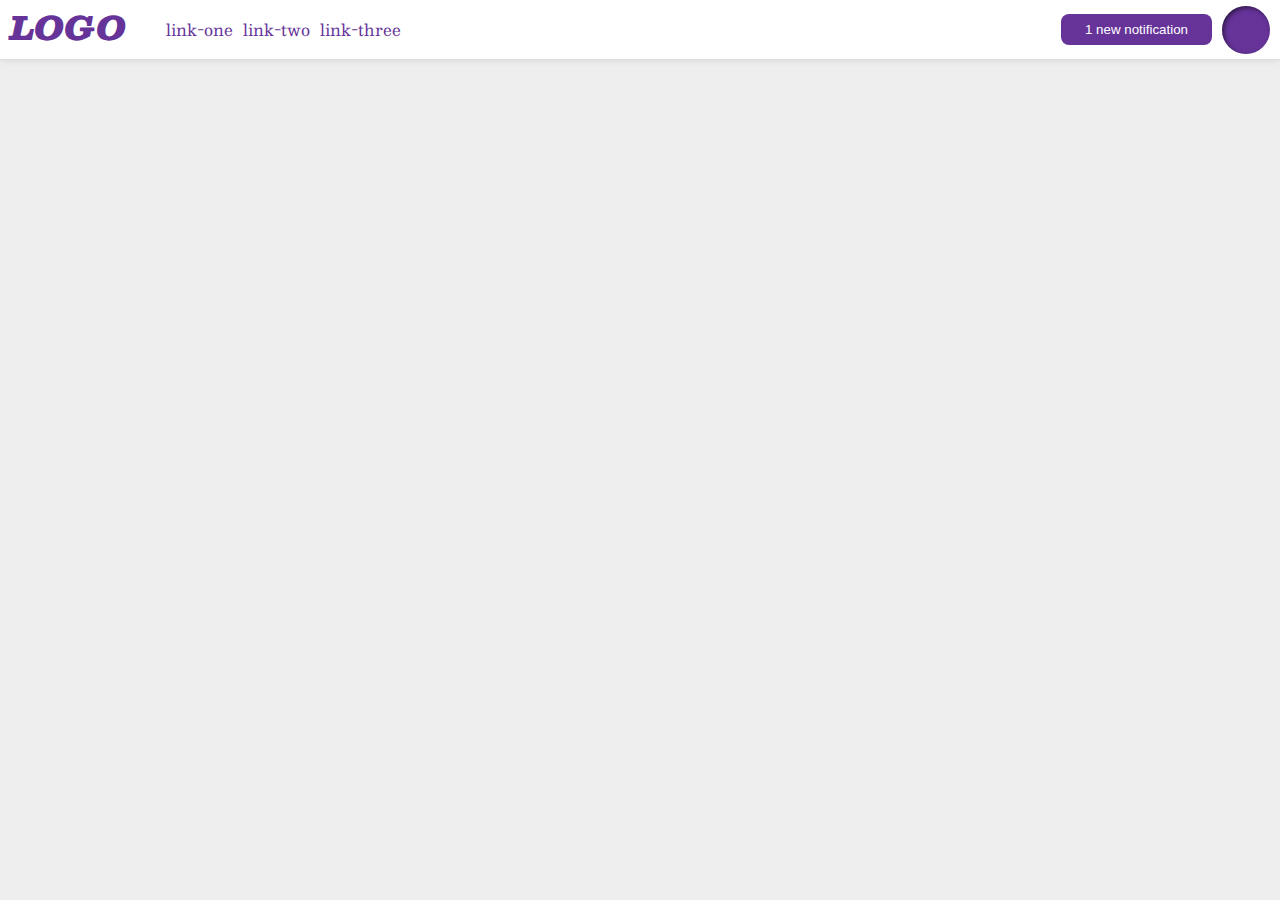
<file: flex/03-flex-header-2/index.html>
<!DOCTYPE html>
<html lang="en">

<head>
  <meta charset="UTF-8">
  <meta http-equiv="X-UA-Compatible" content="IE=edge">
  <meta name="viewport" content="width=device-width, initial-scale=1.0">
  <title>Flex Header 2</title>
  <link rel="stylesheet" href="style.css">
</head>

<body>
  <div class="header">
    <div class="left">
      <div class="logo">
        LOGO
      </div>
      <ul class="links">
        <li><a href="https://google.com">link-one</a></li>
        <li><a href="https://google.com">link-two</a></li>
        <li><a href="https://google.com">link-three</a></li>
      </ul>
    </div>
    <div class="right">
      <button class="notifications">
        1 new notification
      </button>
      <div class="profile-image"></div>
    </div>
  </div>
</body>

</html>
</file>
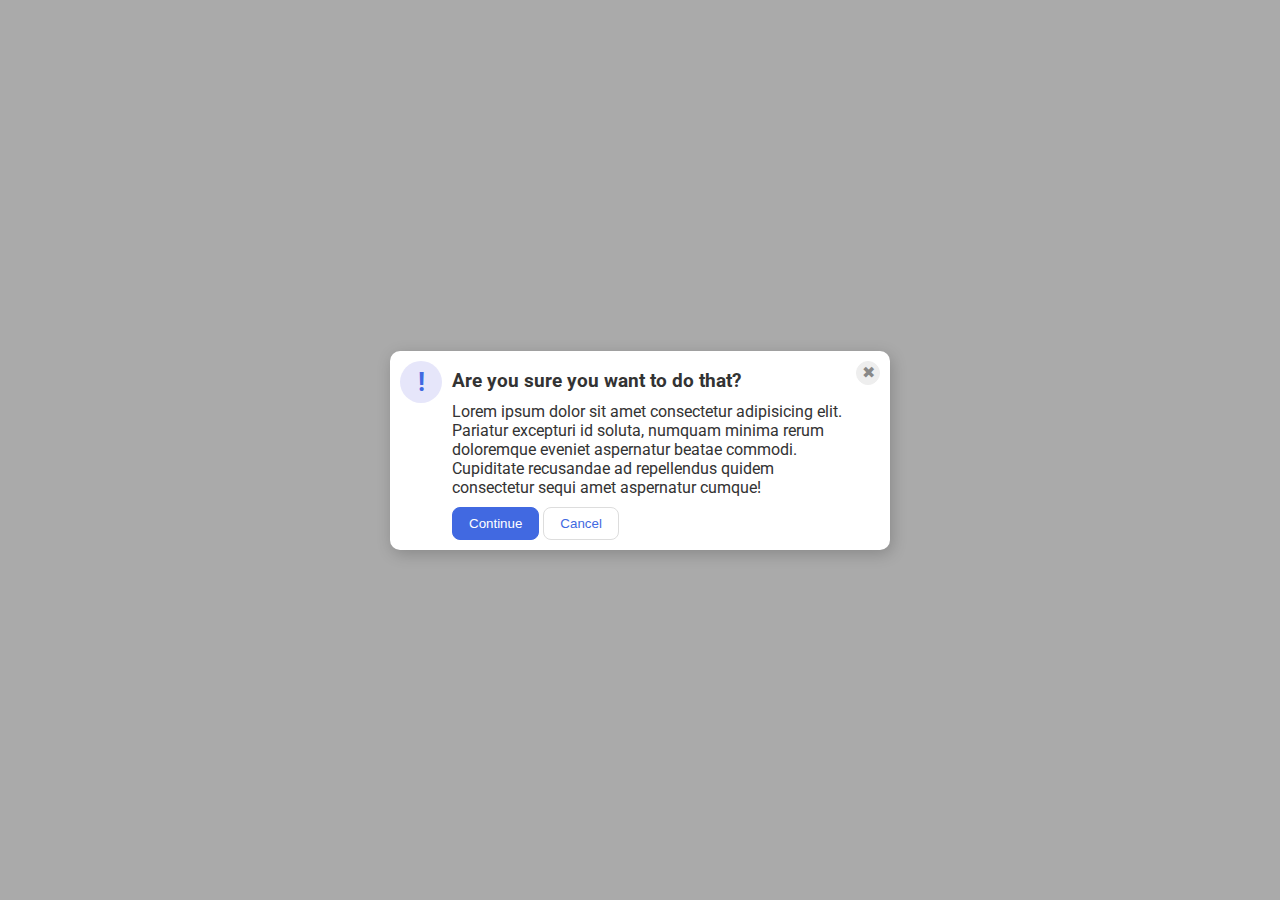
<file: flex/05-flex-modal/index.html>
<!DOCTYPE html>
<html lang="en">

<head>
  <meta charset="UTF-8">
  <meta http-equiv="X-UA-Compatible" content="IE=edge">
  <meta name="viewport" content="width=device-width, initial-scale=1.0">
  <link rel="stylesheet" href="style.css">
  <title>Modal</title>
</head>

<body>
  <div class="modal">
    <div class="icon">!</div>
    <div class="text-container">
      <div class="header">Are you sure you want to do that?</div>
      <div class="text">Lorem ipsum dolor sit amet consectetur adipisicing elit. Pariatur excepturi id soluta, numquam
        minima rerum doloremque eveniet aspernatur beatae commodi. Cupiditate recusandae ad repellendus quidem
        consectetur
        sequi amet aspernatur cumque!</div>
      <div class="button-container">
        <button class="continue">Continue</button>
        <button class="cancel">Cancel</button>
      </div>
    </div>
    <button class="close-button">✖</button>
  </div>
</body>

</html>
</file>
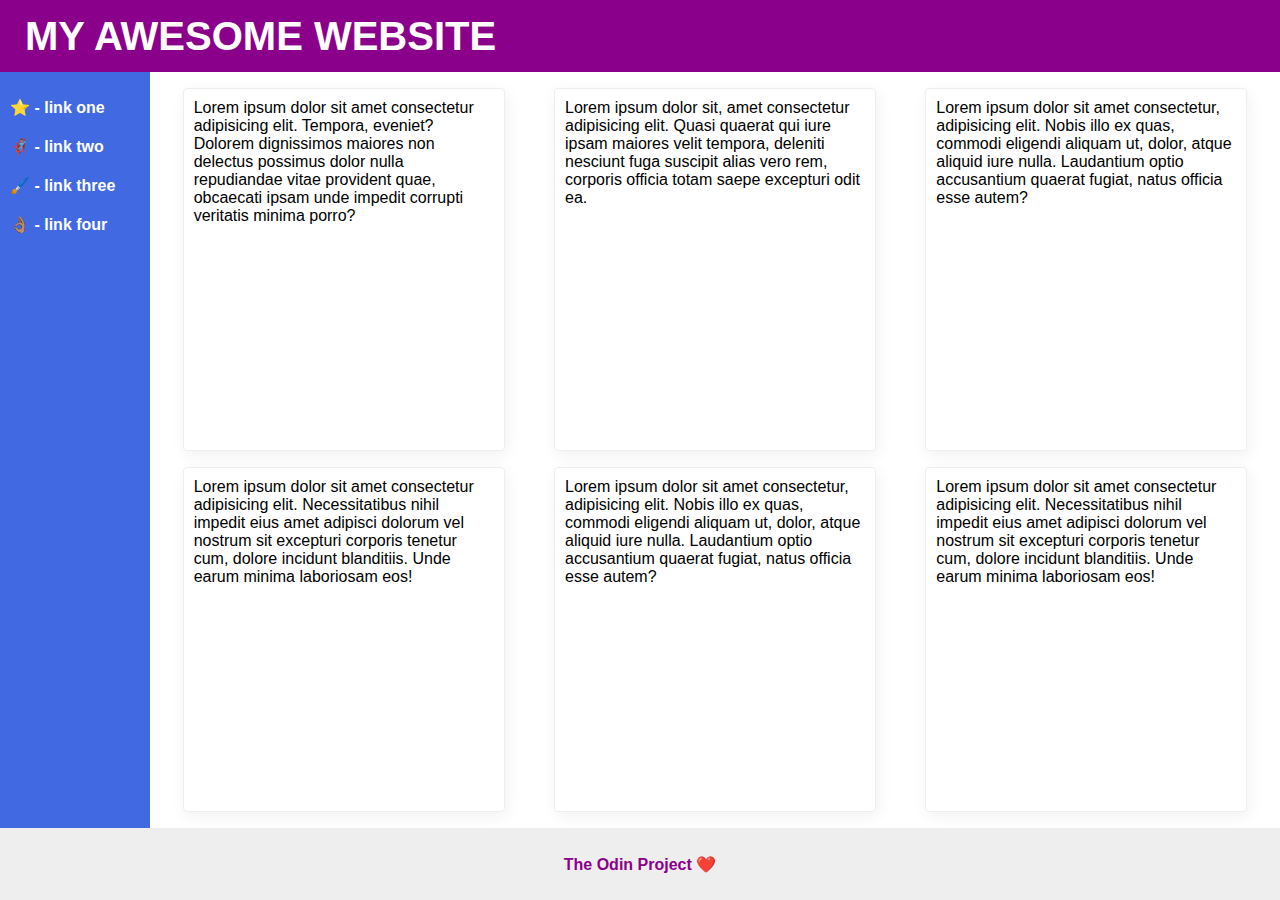
<file: flex/07-flex-layout-2/index.html>
<!DOCTYPE html>
<html lang="en">

<head>
  <meta charset="UTF-8">
  <meta http-equiv="X-UA-Compatible" content="IE=edge">
  <meta name="viewport" content="width=device-width, initial-scale=1.0">
  <title>The Holy Grail</title>
  <link rel="stylesheet" href="style.css">
</head>

<body>
  <div class="header">
    MY AWESOME WEBSITE
  </div>

  <div class="content">
    <div class="sidebar">
      <ul>
        <li><a href="#">⭐ - link one</a></li>
        <li><a href="#">🦸🏽‍♂️ - link two</a></li>
        <li><a href="#">🖌️ - link three</a></li>
        <li><a href="#">👌🏽 - link four</a></li>
      </ul>
    </div>
    <div class="cards">
      <div class="card">Lorem ipsum dolor sit amet consectetur adipisicing elit. Tempora, eveniet? Dolorem dignissimos
        maiores non delectus possimus dolor nulla repudiandae vitae provident quae, obcaecati ipsam unde impedit
        corrupti veritatis minima porro?</div>
      <div class="card">Lorem ipsum dolor sit, amet consectetur adipisicing elit. Quasi quaerat qui iure ipsam maiores
        velit tempora, deleniti nesciunt fuga suscipit alias vero rem, corporis officia totam saepe excepturi odit ea.
      </div>
      <div class="card">Lorem ipsum dolor sit amet consectetur, adipisicing elit. Nobis illo ex quas, commodi eligendi
        aliquam ut, dolor, atque aliquid iure nulla. Laudantium optio accusantium quaerat fugiat, natus officia esse
        autem?</div>
      <div class="card">Lorem ipsum dolor sit amet consectetur adipisicing elit. Necessitatibus nihil impedit eius amet
        adipisci dolorum vel nostrum sit excepturi corporis tenetur cum, dolore incidunt blanditiis. Unde earum minima
        laboriosam eos!</div>
      <div class="card">Lorem ipsum dolor sit amet consectetur, adipisicing elit. Nobis illo ex quas, commodi eligendi
        aliquam ut, dolor, atque aliquid iure nulla. Laudantium optio accusantium quaerat fugiat, natus officia esse
        autem?</div>
      <div class="card">Lorem ipsum dolor sit amet consectetur adipisicing elit. Necessitatibus nihil impedit eius amet
        adipisci dolorum vel nostrum sit excepturi corporis tenetur cum, dolore incidunt blanditiis. Unde earum minima
        laboriosam eos!</div>
    </div>
  </div>
  <div class="footer">
    The Odin Project ❤️
  </div>
</body>

</html>
</file>
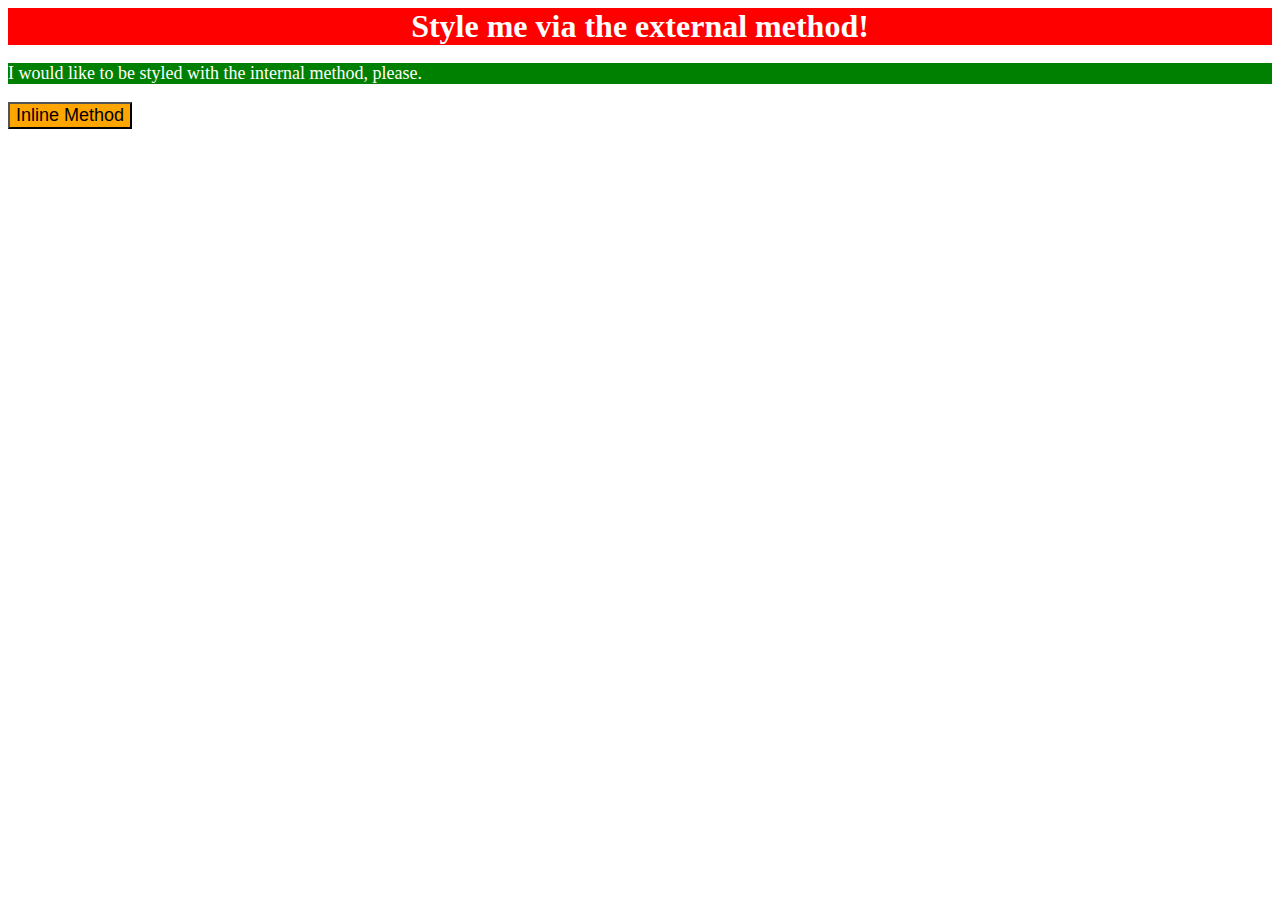
<file: foundations/01-css-methods/index.html>
<!DOCTYPE html>
<html lang="en">
  <head>
    <meta charset="UTF-8">
    <meta http-equiv="X-UA-Compatible" content="IE=edge">
    <meta name="viewport" content="width=device-width, initial-scale=1.0">
    <title>Methods for Adding CSS</title>
    <link rel="stylesheet" href="styles.css">
    <style>
      p {
        background-color: green;
        color: white;
        font-size: 18px;
      }
    </style>
  </head>
  <body>
    <div>Style me via the external method!</div>
    <p>I would like to be styled with the internal method, please.</p>
    <button style="background-color: orange; font-size: 18px;">Inline Method</button>
  </body>
</html>
</file>
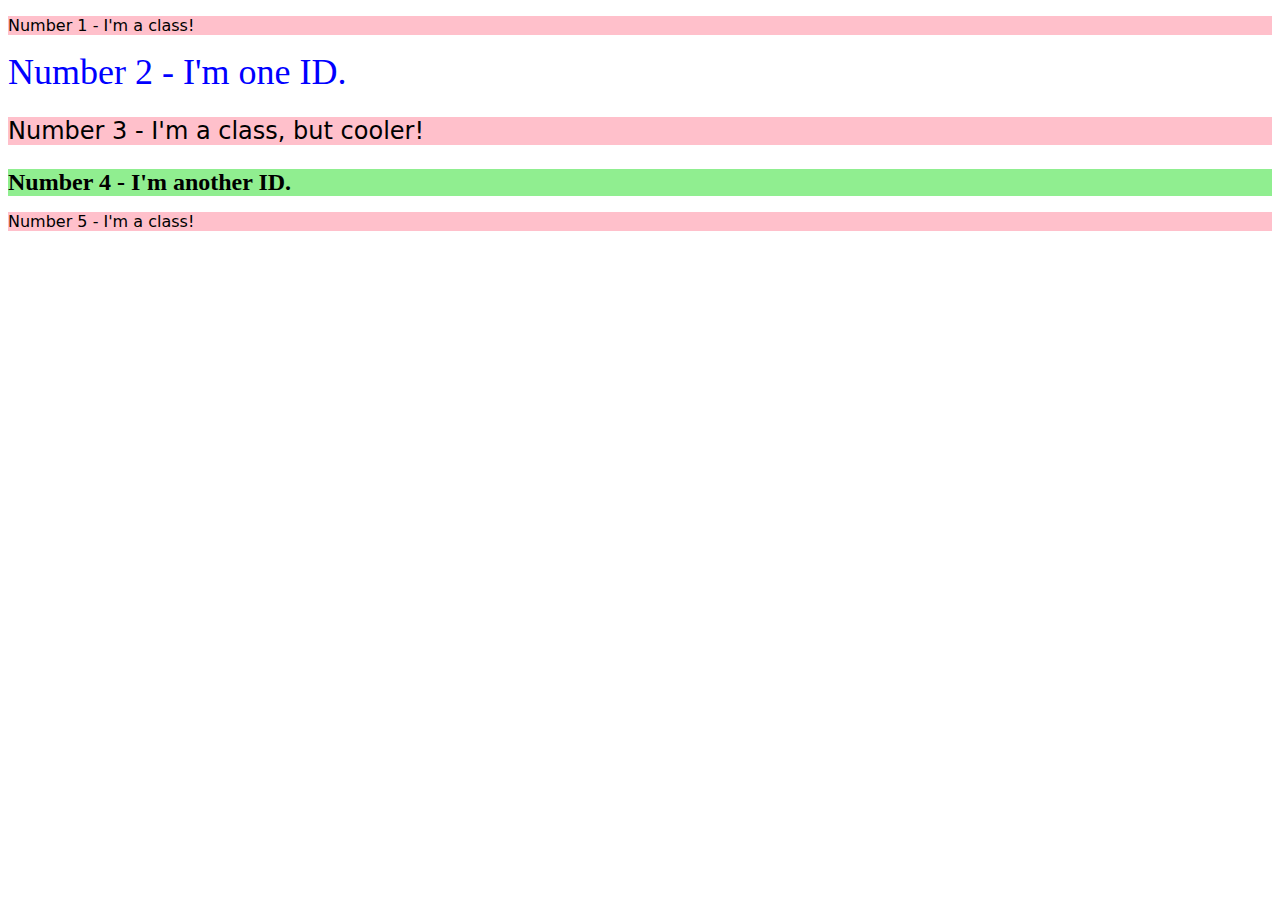
<file: foundations/02-class-id-selectors/index.html>
<!DOCTYPE html>
<html lang="en">
  <head>
    <meta charset="UTF-8">
    <meta http-equiv="X-UA-Compatible" content="IE=edge">
    <meta name="viewport" content="width=device-width, initial-scale=1.0">
    <title>Class and ID Selectors</title>
    <link rel="stylesheet" href="style.css">
  </head>
  <body>
    <p class="odd">Number 1 - I'm a class!</p>
    <div id="second">Number 2 - I'm one ID.</div>
    <p class="odd" id="third">Number 3 - I'm a class, but cooler!</p>
    <div id="fourth">Number 4 - I'm another ID.</div>
    <p class="odd">Number 5 - I'm a class!</p>
  </body>
</html>
</file>
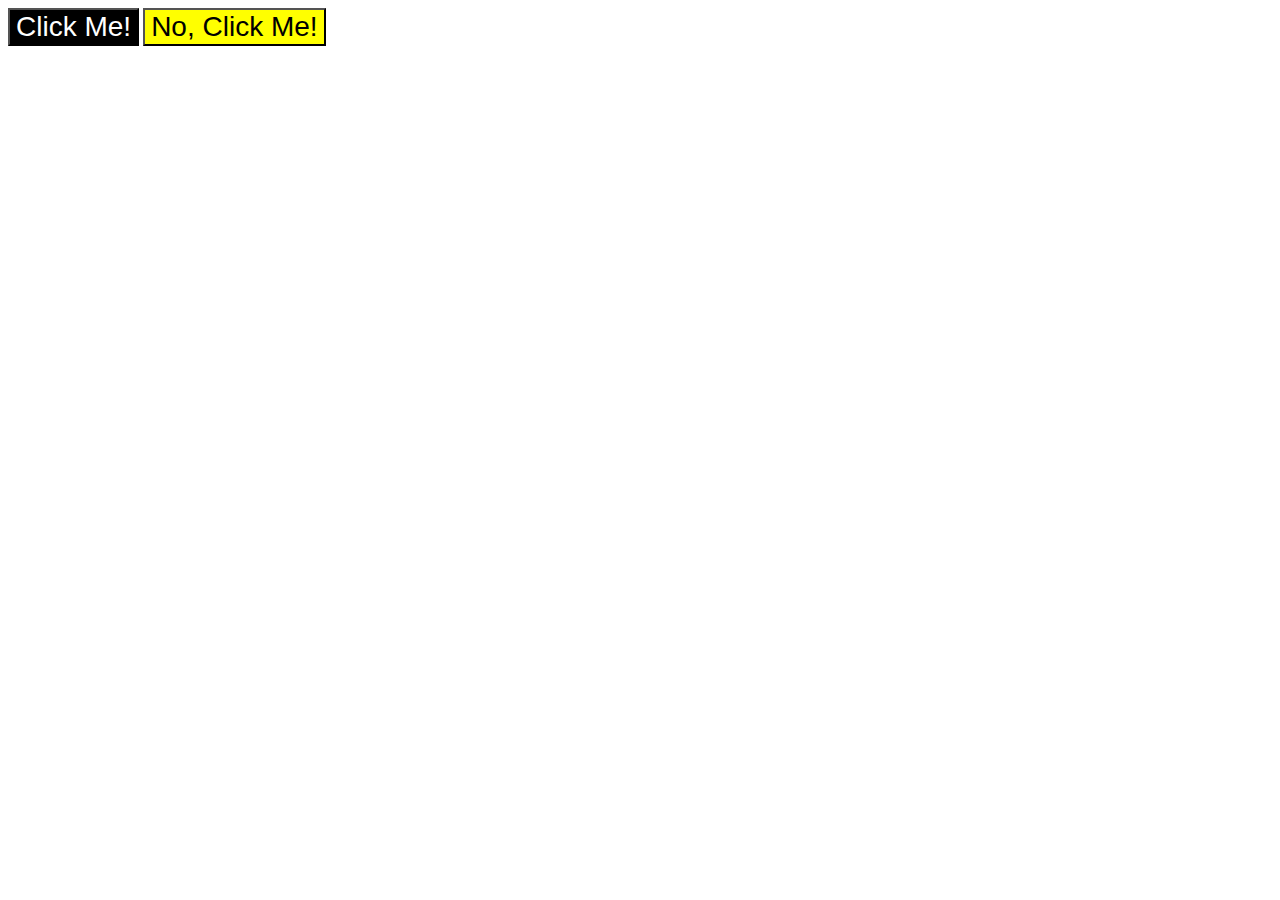
<file: foundations/03-grouping-selectors/index.html>
<!DOCTYPE html>
<html lang="en">
  <head>
    <meta charset="UTF-8">
    <meta http-equiv="X-UA-Compatible" content="IE=edge">
    <meta name="viewport" content="width=device-width, initial-scale=1.0">
    <title>Grouping Selectors</title>
    <link rel="stylesheet" href="style.css">
  </head>
  <body>
    <button class="firstbutton">Click Me!</button>
    <button class="secondbutton">No, Click Me!</button>
  </body>
</html>
</file>
<file: flex/03-flex-header-2/style.css>
/* this is some magical font-importing.  
you'll learn about it later. */
@import url('https://fonts.googleapis.com/css2?family=Besley:ital,wght@0,400;1,900&display=swap');

body {
  margin: 0;
  background: #eee;
  font-family: Besley, serif;
}

.header {
  background: white;
  border-bottom: 1px solid #ddd;
  box-shadow: 0 0 8px rgba(0,0,0,.1);
  display: flex;
  justify-content: space-between;
}

.left{
  display: flex;
  flex-grow: 1;
  margin-left: 10px;
}

.right{
  display: flex;
  justify-content: flex-end;
  align-items: center;
  gap: 10px;
  margin-right: 10px;
}

.profile-image {
  background: rebeccapurple;
  box-shadow: inset 2px 2px 4px rgba(0,0,0,.5);
  border-radius: 50%;
  width: 48px;
  height: 48px;
}

.logo {
  color: rebeccapurple;
  font-size: 32px;
  font-weight: 900;
  font-style: italic;
}

button {
  border: none;
  border-radius: 8px;
  background: rebeccapurple;
  color: white;
  padding: 8px 24px;
}

a {
  /* this removes the line under our links */
  text-decoration: none;
  color: rebeccapurple;
}

ul {
  list-style-type: none;
  display: flex;
  gap: 10px;
}
</file>
<file: flex/05-flex-modal/style.css>
@import url('https://fonts.googleapis.com/css2?family=Roboto:wght@400;700&display=swap');

html, body {
  height: 100%;
}

body {
  font-family: Roboto, sans-serif;
  margin: 0;
  background: #aaa;
  color: #333;
  /* I'll give you this one for free lol */
  display: flex;
  align-items: center;
  justify-content: center;
}

.modal {
  background: white;
  width: 480px;
  border-radius: 10px;
  box-shadow: 2px 4px 16px rgba(0,0,0,.2);
  display: flex;
  padding: 10px;
  gap: 10px;
}

.text-container{
  display: flex;
  flex-direction: column;
  gap: 10px;
  margin-top: 8px;
}

.header{
  font-weight: bold;
  font-size: larger;
}

.icon {
  color: royalblue;
  font-size: 26px;
  font-weight: 700;
  background: lavender;
  width: 42px;
  height: 42px;
  border-radius: 50%;
  display: flex;
  align-items: center;
  justify-content: center;
  flex-shrink: 0;
}

.close-button {
  background: #eee;
  border-radius: 50%;
  color: #888;
  font-weight: 400;
  font-size: 16px;
  height: 24px;
  width: 24px;
  display: flex;
  align-items: center;
  justify-content: center;
  border: 1px solid #eee;
  padding: 0;
  flex-shrink: 0;
}

button {
  cursor: pointer;
  padding: 8px 16px;
  border-radius: 8px;
}

button.continue {
  background: royalblue;
  border: 1px solid royalblue;
  color: white;
}

button.cancel {
  background: white;
  border: 1px solid #ddd;
  color: royalblue;
}
</file>
<file: flex/07-flex-layout-2/style.css>
body {
  font-family: -apple-system, BlinkMacSystemFont, 'Segoe UI', Roboto, Oxygen, Ubuntu, Cantarell, 'Open Sans', 'Helvetica Neue', sans-serif;
  margin: 0;
  min-height: 100vh;
  display: flex;
  flex-direction: column;
}

a{
  text-decoration: none;
  color: white;
  font-weight: bold;
}

li{
  list-style-type: none;
  padding: 10px;
}

ul{
  margin-left: 0px;
  padding-left: 0px;
}

.header {
  height: 72px;
  background: darkmagenta;
  color: white;
  font-weight: bolder;
  font-size: 40px;
  display: flex;
  align-items: center;
  padding-left: 25px;
}

.cards{
  display: flex;
  flex-wrap: wrap;
  padding: 16px;
  gap: 16px;
  justify-content: space-around;
}

.content{
  display: flex;
  flex: 1;
}

.footer {
  height: 72px;
  background: #eee;
  color: darkmagenta;
  display: flex;
  justify-content: center;
  align-items: center;
  font-weight: bold;
}

.sidebar {
  flex-basis: 150px;
  background: royalblue;
  box-sizing: border-box;
  flex-shrink: 0;
}

.card {
  border: 1px solid #eee;
  box-shadow: 2px 4px 16px rgba(0,0,0,.06);
  border-radius: 4px;
  flex-basis: 300px;
  padding: 10px;
}
</file>
<file: foundations/01-css-methods/styles.css>
div {
    background-color: red;
    color: white;
    font-size: 32px;
    text-align: center;
    font-weight: bold;
}
</file>
<file: foundations/02-class-id-selectors/style.css>
.odd {
    font-family: 'Verdana', 'DejaVu Sans', sans-serif;
    background-color: pink;
}

#second {
    color: blue;
    font-size: 36px;
}

#third {
    font-size: 24px;
}

#fourth {
    font-size: 24px;
    font-weight: bold;
    background-color: lightgreen;
}
</file>
<file: foundations/03-grouping-selectors/style.css>
.firstbutton, .secondbutton{
    font-size: 28px;
    font-family: 'Helvetica', 'Times New Roman', 'sans-serif';
}
.firstbutton{
    background-color: black;
    color: white;
}
.secondbutton{
    background-color: yellow;
}
</file>
